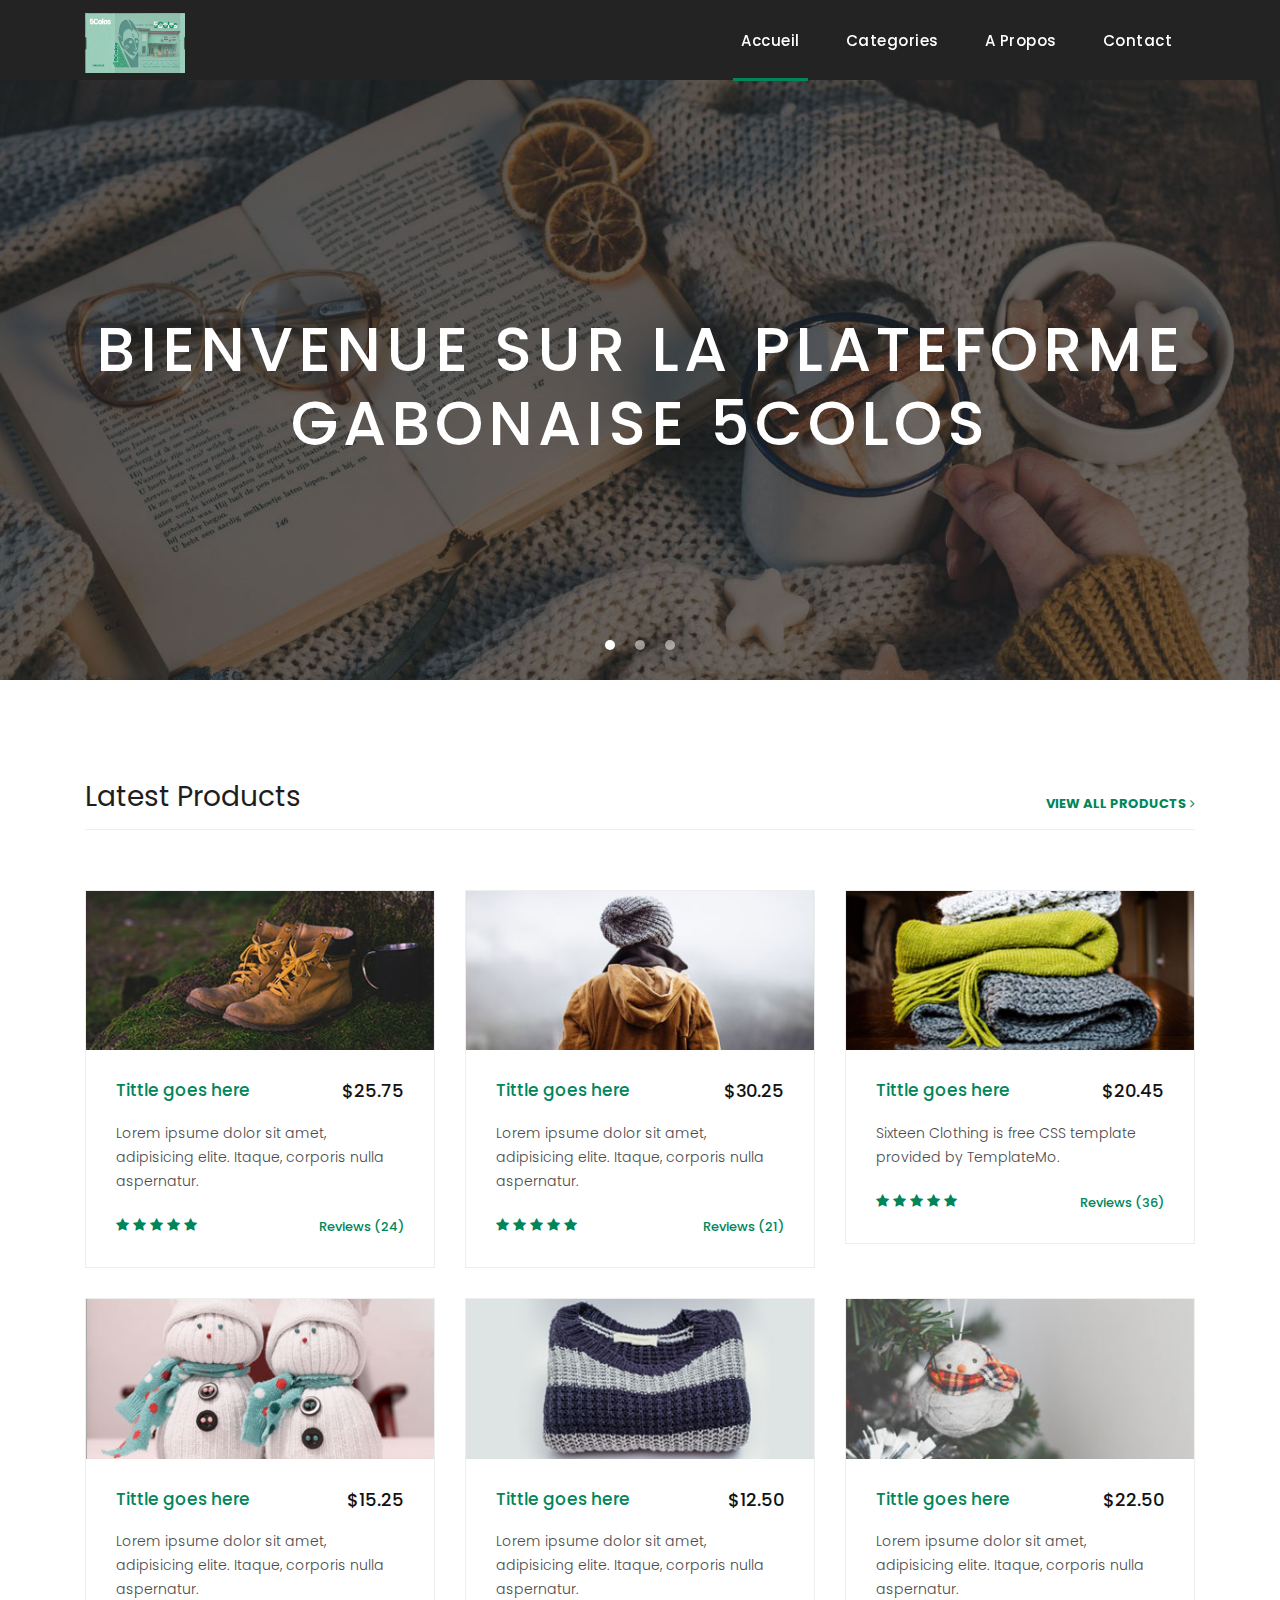
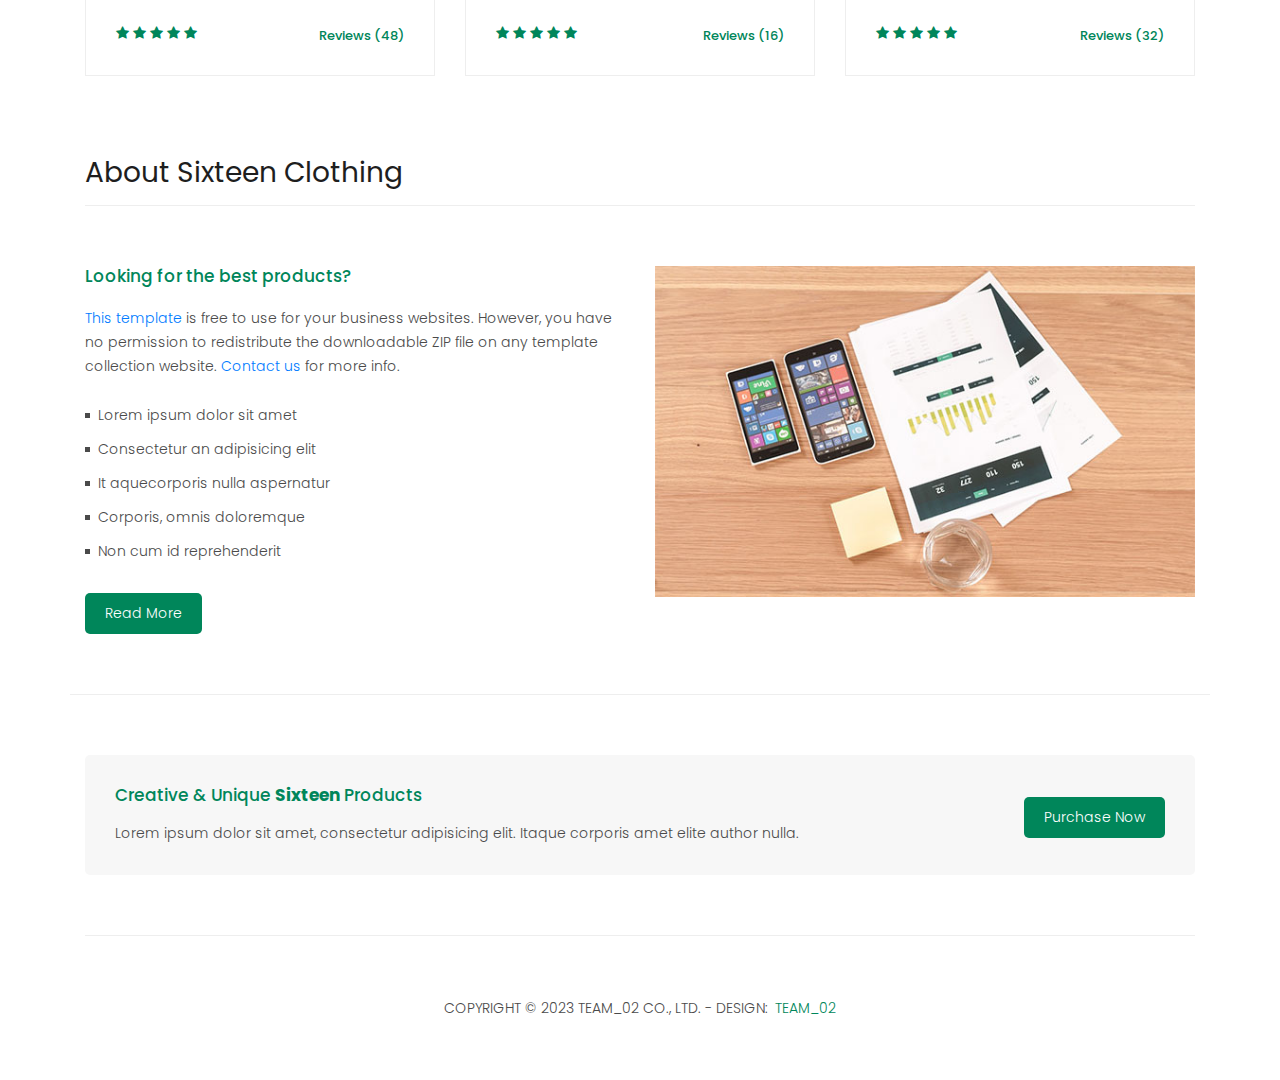
<file: index.html>
<!DOCTYPE html>
<html lang="en">

  <head>

    <meta charset="utf-8">
    <meta name="viewport" content="width=device-width, initial-scale=1, shrink-to-fit=no">
    <meta name="description" content="">
    <meta name="author" content="">
    <link href="https://fonts.googleapis.com/css?family=Poppins:100,200,300,400,500,600,700,800,900&display=swap" rel="stylesheet">

    <title>5colos</title>

    <!-- Bootstrap core CSS -->
    <link href="vendor/bootstrap/css/bootstrap.min.css" rel="stylesheet">
<!--

TemplateMo 546 Sixteen Clothing

https://templatemo.com/tm-546-sixteen-clothing

-->

    <!-- Additional CSS Files -->
    <link rel="stylesheet" href="assets/css/fontawesome.css">
    <link rel="stylesheet" href="assets/css/templatemo-sixteen.css">
    <link rel="stylesheet" href="assets/css/owl.css">

  </head>

  <body>

    <!-- ***** Preloader Start ***** -->
    <div id="preloader">
        <div class="jumper">
            <div></div>
            <div></div>
            <div></div>
        </div>
    </div>  
    <!-- ***** Preloader End ***** -->

    <!-- Header -->
    <header class="">
      <nav class="navbar navbar-expand-lg">
        <div class="container">
          <a class="navbar-brand" href="index.html"><h2><img src="assets/images/5colos_copie-removebg-preview.png" width="100"  height="60"></h2></a>
          <button class="navbar-toggler" type="button" data-toggle="collapse" data-target="#navbarResponsive" aria-controls="navbarResponsive" aria-expanded="false" aria-label="Toggle navigation">
            <span class="navbar-toggler-icon"></span>
          </button>
          <div class="collapse navbar-collapse" id="navbarResponsive">
            <ul class="navbar-nav ml-auto">
              <li class="nav-item active">
                <a class="nav-link" href="index.html">Accueil
                  <span class="sr-only">(current)</span>
                </a>
              </li> 
              <li class="nav-item">
                <a class="nav-link" href="products.html">categories</a>
              </li>
              <li class="nav-item">
                <a class="nav-link" href="about.html">A propos</a>
              </li>
              <li class="nav-item">
                <a class="nav-link" href="contact.html">Contact</a>
              </li>
            </ul>
          </div>
        </div>
      </nav>
    </header>

    <!-- Page Content -->
    <!-- Banner Starts Here -->
    <div class="banner header-text">
      <div class="owl-banner owl-carousel">
        <div class="banner-item-01">
          <div class="text-content">
            <h4></h4>
            <h2>Bienvenue sur la plateforme gabonaise 5colos</h2>
          </div>
        </div>
        <div class="banner-item-02">
          <div class="text-content">
            <h4>Flash Deals</h4>
            <h2>Get your best products</h2>
          </div>
        </div>
        <div class="banner-item-03">
          <div class="text-content">
            <h4>Last Minute</h4>
            <h2>Grab last minute deals</h2>
          </div>
        </div>
      </div>
    </div>
    <!-- Banner Ends Here -->

    <div class="latest-products">
      <div class="container">
        <div class="row">
          <div class="col-md-12">
            <div class="section-heading">
              <h2>Latest Products</h2>
              <a href="products.html">view all products <i class="fa fa-angle-right"></i></a>
            </div>
          </div>
          <div class="col-md-4">
            <div class="product-item">
              <a href="#"><img src="assets/images/product_01.jpg" alt=""></a>
              <div class="down-content">
                <a href="#"><h4>Tittle goes here</h4></a>
                <h6>$25.75</h6>
                <p>Lorem ipsume dolor sit amet, adipisicing elite. Itaque, corporis nulla aspernatur.</p>
                <ul class="stars">
                  <li><i class="fa fa-star"></i></li>
                  <li><i class="fa fa-star"></i></li>
                  <li><i class="fa fa-star"></i></li>
                  <li><i class="fa fa-star"></i></li>
                  <li><i class="fa fa-star"></i></li>
                </ul>
                <span>Reviews (24)</span>
              </div>
            </div>
          </div>
          <div class="col-md-4">
            <div class="product-item">
              <a href="#"><img src="assets/images/product_02.jpg" alt=""></a>
              <div class="down-content">
                <a href="#"><h4>Tittle goes here</h4></a>
                <h6>$30.25</h6>
                <p>Lorem ipsume dolor sit amet, adipisicing elite. Itaque, corporis nulla aspernatur.</p>
                <ul class="stars">
                  <li><i class="fa fa-star"></i></li>
                  <li><i class="fa fa-star"></i></li>
                  <li><i class="fa fa-star"></i></li>
                  <li><i class="fa fa-star"></i></li>
                  <li><i class="fa fa-star"></i></li>
                </ul>
                <span>Reviews (21)</span>
              </div>
            </div>
          </div>
          <div class="col-md-4">
            <div class="product-item">
              <a href="#"><img src="assets/images/product_03.jpg" alt=""></a>
              <div class="down-content">
                <a href="#"><h4>Tittle goes here</h4></a>
                <h6>$20.45</h6>
                <p>Sixteen Clothing is free CSS template provided by TemplateMo.</p>
                <ul class="stars">
                  <li><i class="fa fa-star"></i></li>
                  <li><i class="fa fa-star"></i></li>
                  <li><i class="fa fa-star"></i></li>
                  <li><i class="fa fa-star"></i></li>
                  <li><i class="fa fa-star"></i></li>
                </ul>
                <span>Reviews (36)</span>
              </div>
            </div>
          </div>
          <div class="col-md-4">
            <div class="product-item">
              <a href="#"><img src="assets/images/product_04.jpg" alt=""></a>
              <div class="down-content">
                <a href="#"><h4>Tittle goes here</h4></a>
                <h6>$15.25</h6>
                <p>Lorem ipsume dolor sit amet, adipisicing elite. Itaque, corporis nulla aspernatur.</p>
                <ul class="stars">
                  <li><i class="fa fa-star"></i></li>
                  <li><i class="fa fa-star"></i></li>
                  <li><i class="fa fa-star"></i></li>
                  <li><i class="fa fa-star"></i></li>
                  <li><i class="fa fa-star"></i></li>
                </ul>
                <span>Reviews (48)</span>
              </div>
            </div>
          </div>
          <div class="col-md-4">
            <div class="product-item">
              <a href="#"><img src="assets/images/product_05.jpg" alt=""></a>
              <div class="down-content">
                <a href="#"><h4>Tittle goes here</h4></a>
                <h6>$12.50</h6>
                <p>Lorem ipsume dolor sit amet, adipisicing elite. Itaque, corporis nulla aspernatur.</p>
                <ul class="stars">
                  <li><i class="fa fa-star"></i></li>
                  <li><i class="fa fa-star"></i></li>
                  <li><i class="fa fa-star"></i></li>
                  <li><i class="fa fa-star"></i></li>
                  <li><i class="fa fa-star"></i></li>
                </ul>
                <span>Reviews (16)</span>
              </div>
            </div>
          </div>
          <div class="col-md-4">
            <div class="product-item">
              <a href="#"><img src="assets/images/product_06.jpg" alt=""></a>
              <div class="down-content">
                <a href="#"><h4>Tittle goes here</h4></a>
                <h6>$22.50</h6>
                <p>Lorem ipsume dolor sit amet, adipisicing elite. Itaque, corporis nulla aspernatur.</p>
                <ul class="stars">
                  <li><i class="fa fa-star"></i></li>
                  <li><i class="fa fa-star"></i></li>
                  <li><i class="fa fa-star"></i></li>
                  <li><i class="fa fa-star"></i></li>
                  <li><i class="fa fa-star"></i></li>
                </ul>
                <span>Reviews (32)</span>
              </div>
            </div>
          </div>
        </div>
      </div>
    </div>

    <div class="best-features">
      <div class="container">
        <div class="row">
          <div class="col-md-12">
            <div class="section-heading">
              <h2>About Sixteen Clothing</h2>
            </div>
          </div>
          <div class="col-md-6">
            <div class="left-content">
              <h4>Looking for the best products?</h4>
              <p><a rel="nofollow" href="https://templatemo.com/tm-546-sixteen-clothing" target="_parent">This template</a> is free to use for your business websites. However, you have no permission to redistribute the downloadable ZIP file on any template collection website. <a rel="nofollow" href="https://templatemo.com/contact">Contact us</a> for more info.</p>
              <ul class="featured-list">
                <li><a href="#">Lorem ipsum dolor sit amet</a></li>
                <li><a href="#">Consectetur an adipisicing elit</a></li>
                <li><a href="#">It aquecorporis nulla aspernatur</a></li>
                <li><a href="#">Corporis, omnis doloremque</a></li>
                <li><a href="#">Non cum id reprehenderit</a></li>
              </ul>
              <a href="about.html" class="filled-button">Read More</a>
            </div>
          </div>
          <div class="col-md-6">
            <div class="right-image">
              <img src="assets/images/feature-image.jpg" alt="">
            </div>
          </div>
        </div>
      </div>
    </div>


    <div class="call-to-action">
      <div class="container">
        <div class="row">
          <div class="col-md-12">
            <div class="inner-content">
              <div class="row">
                <div class="col-md-8">
                  <h4>Creative &amp; Unique <em>Sixteen</em> Products</h4>
                  <p>Lorem ipsum dolor sit amet, consectetur adipisicing elit. Itaque corporis amet elite author nulla.</p>
                </div>
                <div class="col-md-4">
                  <a href="#" class="filled-button">Purchase Now</a>
                </div>
              </div>
            </div>
          </div>
        </div>
      </div>
    </div>

    
    <footer>
      <div class="container">
        <div class="row">
          <div class="col-md-12">
            <div class="inner-content">
              <p>Copyright &copy; 2023 team_02 Co., Ltd.
            
            - Design: <a rel="nofollow noopener" href="https://templatemo.com" target="_blank">team_02</a></p>
            </div>
          </div>
        </div>
      </div>
    </footer>


    <!-- Bootstrap core JavaScript -->
    <script src="vendor/jquery/jquery.min.js"></script>
    <script src="vendor/bootstrap/js/bootstrap.bundle.min.js"></script>


    <!-- Additional Scripts -->
    <script src="assets/js/custom.js"></script>
    <script src="assets/js/owl.js"></script>
    <script src="assets/js/slick.js"></script>
    <script src="assets/js/isotope.js"></script>
    <script src="assets/js/accordions.js"></script>


    <script language = "text/Javascript"> 
      cleared[0] = cleared[1] = cleared[2] = 0; //set a cleared flag for each field
      function clearField(t){                   //declaring the array outside of the
      if(! cleared[t.id]){                      // function makes it static and global
          cleared[t.id] = 1;  // you could use true and false, but that's more typing
          t.value='';         // with more chance of typos
          t.style.color='#fff';
          }
      }
    </script>


  </body>

</html>
</file>
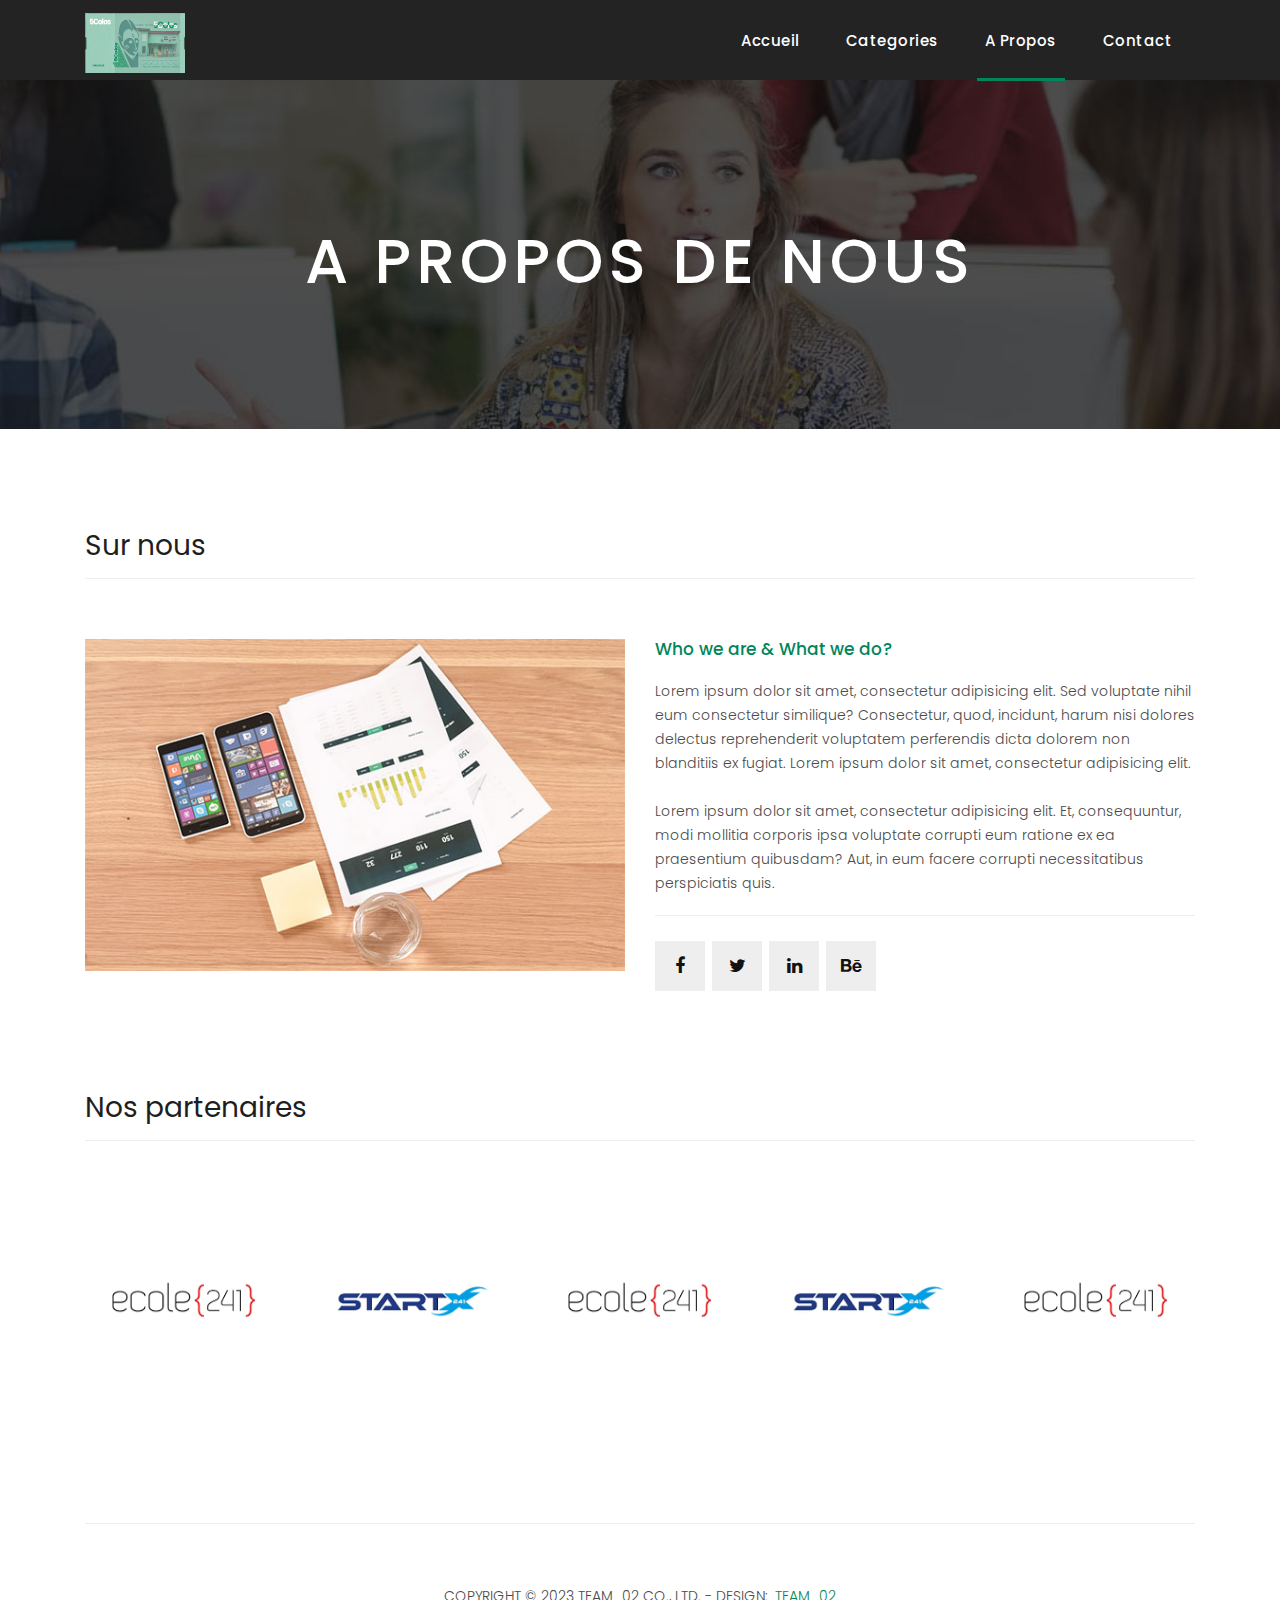
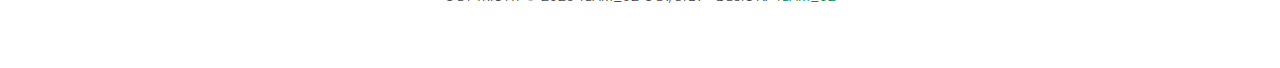
<file: about.html>
<!DOCTYPE html>
<html lang="en">

  <head>

    <meta charset="utf-8">
    <meta name="viewport" content="width=device-width, initial-scale=1, shrink-to-fit=no">
    <meta name="description" content="">
    <meta name="author" content="">
    <link href="https://fonts.googleapis.com/css?family=Poppins:100,200,300,400,500,600,700,800,900&display=swap" rel="stylesheet">

    <title>5colos - About Page</title>

    <!-- Bootstrap core CSS -->
    <link href="vendor/bootstrap/css/bootstrap.min.css" rel="stylesheet">
<!--

TemplateMo 546 Sixteen Clothing

https://templatemo.com/tm-546-sixteen-clothing

-->

    <!-- Additional CSS Files -->
    <link rel="stylesheet" href="assets/css/fontawesome.css">
    <link rel="stylesheet" href="assets/css/templatemo-sixteen.css">
    <link rel="stylesheet" href="assets/css/owl.css">

  </head>

  <body>

    <!-- ***** Preloader Start ***** -->
    <div id="preloader">
        <div class="jumper">
            <div></div>
            <div></div>
            <div></div>
        </div>
    </div>  
    <!-- ***** Preloader End ***** -->

    <!-- Header -->
    <header class="">
      <nav class="navbar navbar-expand-lg">
        <div class="container">
          <a class="navbar-brand" href="index.html"><h2><img src="assets/images/5colos_copie-removebg-preview.png" width="100"  height="60"></h2></a>
          <button class="navbar-toggler" type="button" data-toggle="collapse" data-target="#navbarResponsive" aria-controls="navbarResponsive" aria-expanded="false" aria-label="Toggle navigation">
            <span class="navbar-toggler-icon"></span>
          </button>
          <div class="collapse navbar-collapse" id="navbarResponsive">
            <ul class="navbar-nav ml-auto">
              <li class="nav-item ">
                <a class="nav-link" href="index.html">Accueil
                  <span class="sr-only">(current)</span>
                </a>
              </li> 
              <li class="nav-item">
                <a class="nav-link" href="products.html">categories</a>
              </li>
              <li class="nav-item active">
                <a class="nav-link" href="about.html">A propos</a>
              </li>
              <li class="nav-item">
                <a class="nav-link" href="contact.html">Contact</a>
              </li>
            </ul>
          </div>
        </div>
      </nav>
    </header>

    <!-- Page Content -->
    <div class="page-heading about-heading header-text">
      <div class="container">
        <div class="row">
          <div class="col-md-12">
            <div class="text-content">
              <h4></h4>
              <h2>A propos  de nous</h2>
            </div>
          </div>
        </div>
      </div>
    </div>


    <div class="best-features about-features">
      <div class="container">
        <div class="row">
          <div class="col-md-12">
            <div class="section-heading">
              <h2>Sur nous</h2>
            </div>
          </div>
          <div class="col-md-6">
            <div class="right-image">
              <img src="assets/images/feature-image.jpg" alt="">
            </div>
          </div>
          <div class="col-md-6">
            <div class="left-content">
              <h4>Who we are &amp; What we do?</h4>
              <p>Lorem ipsum dolor sit amet, consectetur adipisicing elit. Sed voluptate nihil eum consectetur similique? Consectetur, quod, incidunt, harum nisi dolores delectus reprehenderit voluptatem perferendis dicta dolorem non blanditiis ex fugiat. Lorem ipsum dolor sit amet, consectetur adipisicing elit.<br><br>Lorem ipsum dolor sit amet, consectetur adipisicing elit. Et, consequuntur, modi mollitia corporis ipsa voluptate corrupti eum ratione ex ea praesentium quibusdam? Aut, in eum facere corrupti necessitatibus perspiciatis quis.</p>
              <ul class="social-icons">
                <li><a href="#"><i class="fa fa-facebook"></i></a></li>
                <li><a href="#"><i class="fa fa-twitter"></i></a></li>
                <li><a href="#"><i class="fa fa-linkedin"></i></a></li>
                <li><a href="#"><i class="fa fa-behance"></i></a></li>
              </ul>
            </div>
          </div>
        </div>
      </div>
    </div>

    
    <!-- <div class="team-members">
      <div class="container">
        <div class="row">
          <div class="col-md-12">
            <div class="section-heading">
              <h2>Our Team Members</h2>
            </div>
          </div>
          <div class="col-md-4">
            <div class="team-member">
              <div class="thumb-container">
                <img src="assets/images/team_01.jpg" alt="">
                <div class="hover-effect">
                  <div class="hover-content">
                    <ul class="social-icons">
                      <li><a href="#"><i class="fa fa-facebook"></i></a></li>
                      <li><a href="#"><i class="fa fa-twitter"></i></a></li>
                      <li><a href="#"><i class="fa fa-linkedin"></i></a></li>
                      <li><a href="#"><i class="fa fa-behance"></i></a></li>
                    </ul>
                  </div>
                </div>
              </div>
              <div class="down-content">
                <h4>Johnny William</h4>
                <span>CO-Founder</span>
                <p>Lorem ipsum dolor sit amet, consectetur adipisicing itaque corporis nulla.</p>
              </div>
            </div>
          </div>
          <div class="col-md-4">
            <div class="team-member">
              <div class="thumb-container">
                <img src="assets/images/team_02.jpg" alt="">
                <div class="hover-effect">
                  <div class="hover-content">
                    <ul class="social-icons">
                      <li><a href="#"><i class="fa fa-facebook"></i></a></li>
                      <li><a href="#"><i class="fa fa-twitter"></i></a></li>
                      <li><a href="#"><i class="fa fa-linkedin"></i></a></li>
                      <li><a href="#"><i class="fa fa-behance"></i></a></li>
                    </ul>
                  </div>
                </div>
              </div>
              <div class="down-content">
                <h4>Karry Pitcher</h4>
                <span>Product Expert</span>
                <p>Lorem ipsum dolor sit amet, consectetur adipisicing itaque corporis nulla.</p>
              </div>
            </div>
          </div>
          <div class="col-md-4">
            <div class="team-member">
              <div class="thumb-container">
                <img src="assets/images/team_03.jpg" alt="">
                <div class="hover-effect">
                  <div class="hover-content">
                    <ul class="social-icons">
                      <li><a href="#"><i class="fa fa-facebook"></i></a></li>
                      <li><a href="#"><i class="fa fa-twitter"></i></a></li>
                      <li><a href="#"><i class="fa fa-linkedin"></i></a></li>
                      <li><a href="#"><i class="fa fa-behance"></i></a></li>
                    </ul>
                  </div>
                </div>
              </div>
              <div class="down-content">
                <h4>Michael Soft</h4>
                <span>Chief Marketing</span>
                <p>Lorem ipsum dolor sit amet, consectetur adipisicing itaque corporis nulla.</p>
              </div>
            </div>
          </div>
          <div class="col-md-4">
            <div class="team-member">
              <div class="thumb-container">
                <img src="assets/images/team_04.jpg" alt="">
                <div class="hover-effect">
                  <div class="hover-content">
                    <ul class="social-icons">
                      <li><a href="#"><i class="fa fa-facebook"></i></a></li>
                      <li><a href="#"><i class="fa fa-twitter"></i></a></li>
                      <li><a href="#"><i class="fa fa-linkedin"></i></a></li>
                      <li><a href="#"><i class="fa fa-behance"></i></a></li>
                    </ul>
                  </div>
                </div>
              </div>
              <div class="down-content">
                <h4>Mary Cool</h4>
                <span>Product Specialist</span>
                <p>Lorem ipsum dolor sit amet, consectetur adipisicing itaque corporis nulla.</p>
              </div>
            </div>
          </div>
          <div class="col-md-4">
            <div class="team-member">
              <div class="thumb-container">
                <img src="assets/images/team_05.jpg" alt="">
                <div class="hover-effect">
                  <div class="hover-content">
                    <ul class="social-icons">
                      <li><a href="#"><i class="fa fa-facebook"></i></a></li>
                      <li><a href="#"><i class="fa fa-twitter"></i></a></li>
                      <li><a href="#"><i class="fa fa-linkedin"></i></a></li>
                      <li><a href="#"><i class="fa fa-behance"></i></a></li>
                    </ul>
                  </div>
                </div>
              </div>
              <div class="down-content">
                <h4>George Walker</h4>
                <span>Product Photographer</span>
                <p>Lorem ipsum dolor sit amet, consectetur adipisicing itaque corporis nulla.</p>
              </div>
            </div>
          </div>
          <div class="col-md-4">
            <div class="team-member">
              <div class="thumb-container">
                <img src="assets/images/team_06.jpg" alt="">
                <div class="hover-effect">
                  <div class="hover-content">
                    <ul class="social-icons">
                      <li><a href="#"><i class="fa fa-facebook"></i></a></li>
                      <li><a href="#"><i class="fa fa-twitter"></i></a></li>
                      <li><a href="#"><i class="fa fa-linkedin"></i></a></li>
                      <li><a href="#"><i class="fa fa-behance"></i></a></li>
                    </ul>
                  </div>
                </div>
              </div>
              <div class="down-content">
                <h4>Kate Town</h4>
                <span>General Manager</span>
                <p>Lorem ipsum dolor sit amet, consectetur adipisicing itaque corporis nulla.</p>
              </div>
            </div>
          </div>
        </div>
      </div>
    </div>


    <div class="services">
      <div class="container">
        <div class="row">
          <div class="col-md-4">
            <div class="service-item">
              <div class="icon">
                <i class="fa fa-gear"></i>
              </div>
              <div class="down-content">
                <h4>Product Management</h4>
                <p>Lorem ipsum dolor sit amet, consectetur an adipisicing elit. Itaque, corporis nulla at quia quaerat.</p>
                <a href="#" class="filled-button">Read More</a>
              </div>
            </div>
          </div>
          <div class="col-md-4">
            <div class="service-item">
              <div class="icon">
                <i class="fa fa-gear"></i>
              </div>
              <div class="down-content">
                <h4>Customer Relations</h4>
                <p>Lorem ipsum dolor sit amet, consectetur an adipisicing elit. Itaque, corporis nulla at quia quaerat.</p>
                <a href="#" class="filled-button">Details</a>
              </div>
            </div>
          </div>
          <div class="col-md-4">
            <div class="service-item">
              <div class="icon">
                <i class="fa fa-gear"></i>
              </div>
              <div class="down-content">
                <h4>Global Collection</h4>
                <p>Lorem ipsum dolor sit amet, consectetur an adipisicing elit. Itaque, corporis nulla at quia quaerat.</p>
                <a href="#" class="filled-button">Read More</a>
              </div>
            </div>
          </div>
        </div>
      </div>
    </div> -->


    <div class="happy-clients">
      <div class="container">
        <div class="row">
          <div class="col-md-12">
            <div class="section-heading">
              <h2>Nos partenaires</h2>
            </div>
          </div>
          <div class="col-md-12">
            <div class="owl-clients owl-carousel">
              <div class="client-item">
                <img src="assets/images/ecole-241.png" alt="1">
              </div>
              
              <div class="client-item">
                <img src="assets/images/start-x.png" alt="2">
              </div>
              
              <div class="client-item">
                <img src="assets/images/ecole-241.png" alt="3">
              </div>
              
              <div class="client-item">
                <img src="assets/images/start-x.png" alt="4">
              </div>
              
              <div class="client-item">
                <img src="assets/images/ecole-241.png" alt="5">
              </div>
              
              <div class="client-item">
                <img src="assets/images/start-x.png" alt="6">
              </div>
            </div>
          </div>
        </div>
      </div>
    </div>

    
    <footer>
      <div class="container">
        <div class="row">
          <div class="col-md-12">
            <div class="inner-content">
              <p>Copyright &copy; 2023 team_02 Co., Ltd.
            
            - Design: <a rel="nofollow noopener" href="https://templatemo.com" target="_blank">team_02</a></p>
            </div>
          </div>
        </div>
      </div>
    </footer>


    <!-- Bootstrap core JavaScript -->
    <script src="vendor/jquery/jquery.min.js"></script>
    <script src="vendor/bootstrap/js/bootstrap.bundle.min.js"></script>


    <!-- Additional Scripts -->
    <script src="assets/js/custom.js"></script>
    <script src="assets/js/owl.js"></script>
    <script src="assets/js/slick.js"></script>
    <script src="assets/js/isotope.js"></script>
    <script src="assets/js/accordions.js"></script>


    <script language = "text/Javascript"> 
      cleared[0] = cleared[1] = cleared[2] = 0; //set a cleared flag for each field
      function clearField(t){                   //declaring the array outside of the
      if(! cleared[t.id]){                      // function makes it static and global
          cleared[t.id] = 1;  // you could use true and false, but that's more typing
          t.value='';         // with more chance of typos
          t.style.color='#fff';
          }
      }
    </script>


  </body>

</html>
</file>
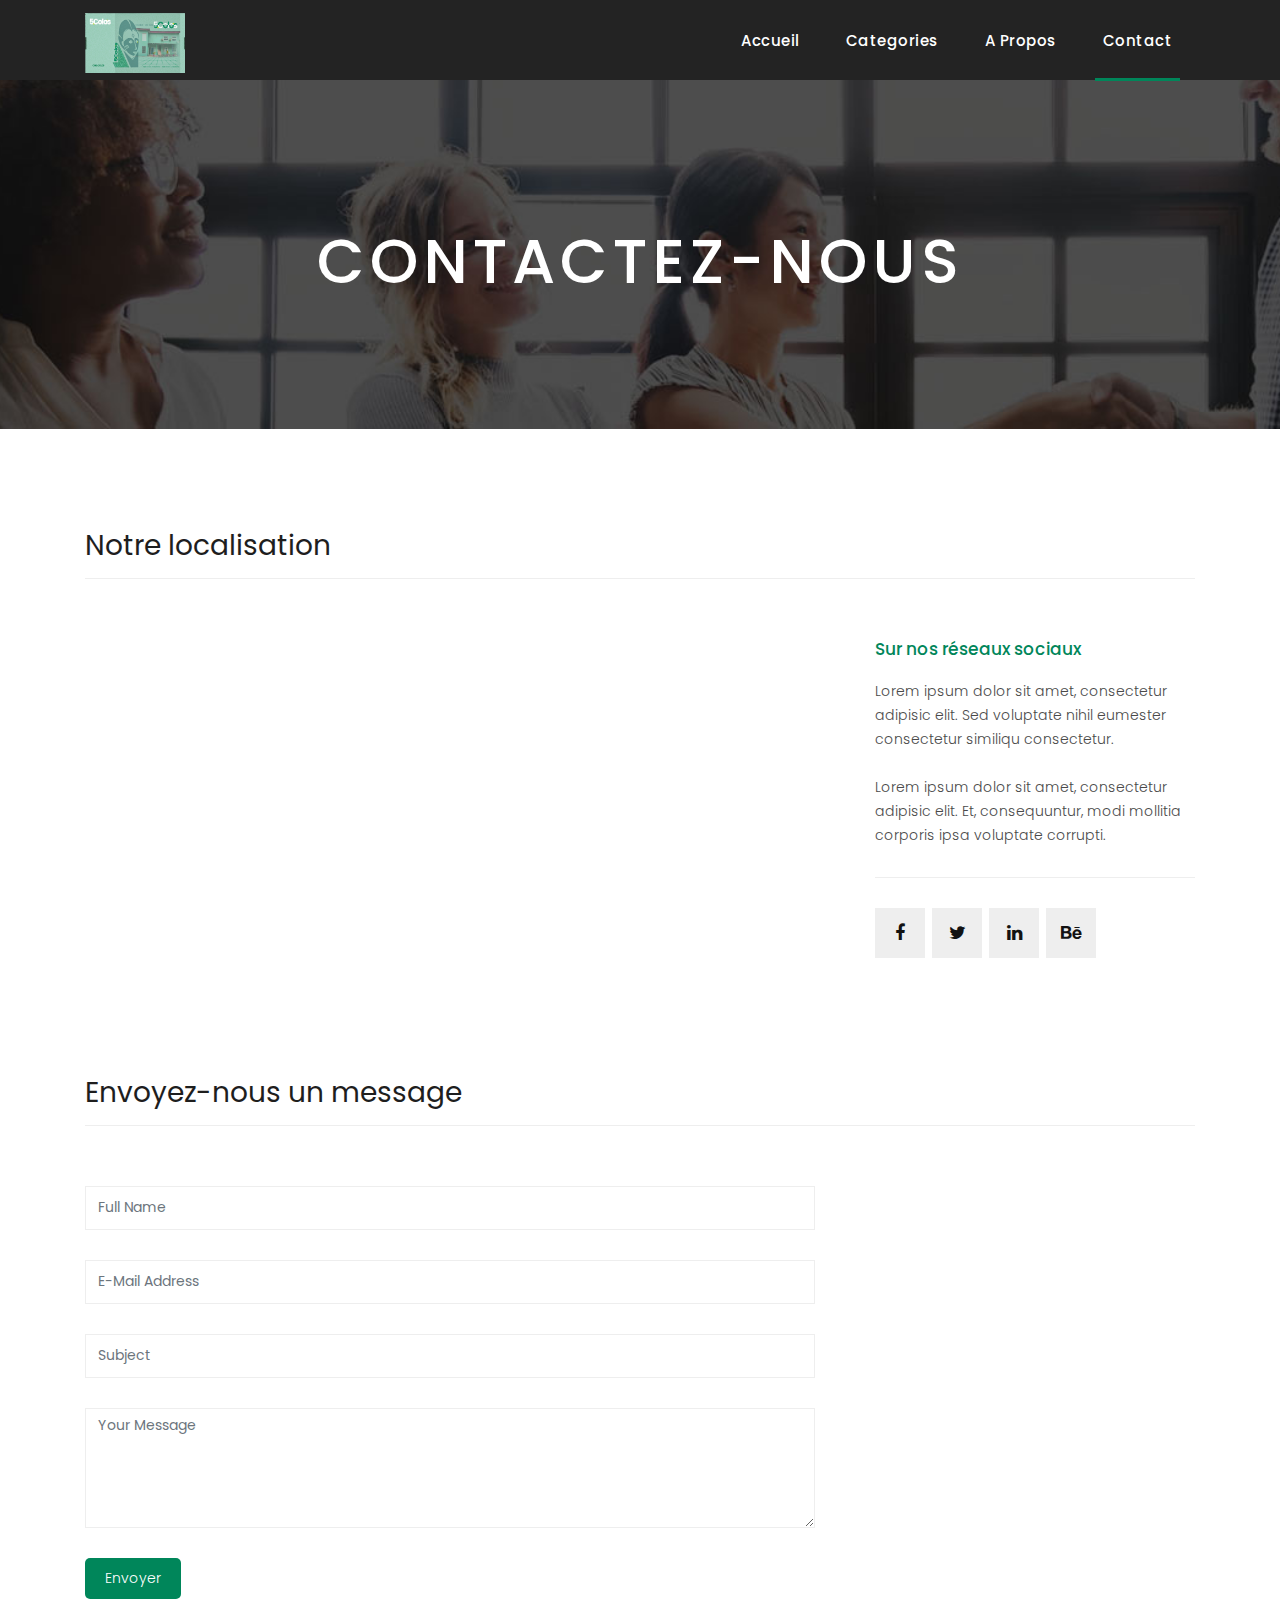
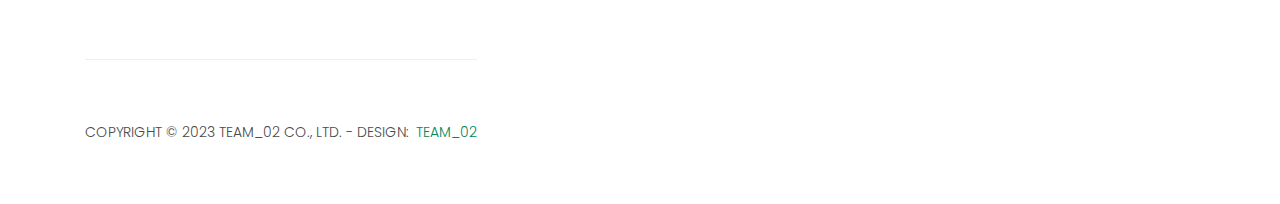
<file: contact.html>
<!DOCTYPE html>
<html lang="fr">

  <head>

    <meta charset="utf-8">
    <meta name="viewport" content="width=device-width, initial-scale=1, shrink-to-fit=no">
    <meta name="description" content="">
    <meta name="author" content="">
    <link href="https://fonts.googleapis.com/css?family=Poppins:100,200,300,400,500,600,700,800,900&display=swap" rel="stylesheet">

    <title>5colos - Contact Page</title>

    <!-- Bootstrap core CSS -->
    <link href="vendor/bootstrap/css/bootstrap.min.css" rel="stylesheet">
<!--

TemplateMo 546 Sixteen Clothing

https://templatemo.com/tm-546-sixteen-clothing

-->

    <!-- Additional CSS Files -->
    <link rel="stylesheet" href="assets/css/fontawesome.css">
    <link rel="stylesheet" href="assets/css/templatemo-sixteen.css">
    <link rel="stylesheet" href="assets/css/owl.css">

  </head>

  <body>

    <!-- ***** Preloader Start ***** -->
    <div id="preloader">
        <div class="jumper">
            <div></div>
            <div></div>
            <div></div>
        </div>
    </div>  
    <!-- ***** Preloader End ***** -->

    <!-- Header -->
    <header class="">
      <nav class="navbar navbar-expand-lg">
        <div class="container">
          <a class="navbar-brand" href="index.html"><h2><img src="assets/images/5colos_copie-removebg-preview.png" width="100"  height="60"></h2></a>
          <button class="navbar-toggler" type="button" data-toggle="collapse" data-target="#navbarResponsive" aria-controls="navbarResponsive" aria-expanded="false" aria-label="Toggle navigation">
            <span class="navbar-toggler-icon"></span>
          </button>
          <div class="collapse navbar-collapse" id="navbarResponsive">
            <ul class="navbar-nav ml-auto">
              <li class="nav-item">
                <a class="nav-link" href="index.html">Accueil
                </a>
              </li> 
              <li class="nav-item">
                <a class="nav-link" href="products.html">categories</a>
              </li>
              <li class="nav-item">
                <a class="nav-link" href="about.html">A propos</a>
              </li>
              <li class="nav-item active">
                <a class="nav-link" href="contact.html">Contact</a>
              </li>
            </ul>
          </div>
        </div>
      </nav>
    </header>

    <!-- Page Content -->
    <div class="page-heading contact-heading header-text">
      <div class="container">
        <div class="row">
          <div class="col-md-12">
            <div class="text-content">
              <h4></h4>
              <h2>Contactez-nous</h2>
            </div>
          </div>
        </div>
      </div>
    </div>


    <div class="find-us">
      <div class="container">
        <div class="row">
          <div class="col-md-12">
            <div class="section-heading">
              <h2>Notre localisation</h2>
            </div>
          </div>
          <div class="col-md-8">
<!-- How to change your own map point
	1. Go to Google Maps
	2. Click on your location point
	3. Click "Share" and choose "Embed map" tab
	4. Copy only URL and paste it within the src="" field below
-->
            <div id="map">
              <iframe src="https://maps.google.com/maps?q=Av.+L%C3%BAcio+Costa,+Rio+de+Janeiro+-+RJ,+Brazil&t=&z=13&ie=UTF8&iwloc=&output=embed" width="100%" height="330px" frameborder="0" style="border:0" allowfullscreen></iframe>
            </div>
          </div>
          <div class="col-md-4">
            <div class="left-content">
              <h4>Sur nos réseaux sociaux</h4>
              <p>Lorem ipsum dolor sit amet, consectetur adipisic elit. Sed voluptate nihil eumester consectetur similiqu consectetur.<br><br>Lorem ipsum dolor sit amet, consectetur adipisic elit. Et, consequuntur, modi mollitia corporis ipsa voluptate corrupti.</p>
              <ul class="social-icons">
                <li><a href="#"><i class="fa fa-facebook"></i></a></li>
                <li><a href="#"><i class="fa fa-twitter"></i></a></li>
                <li><a href="#"><i class="fa fa-linkedin"></i></a></li>
                <li><a href="#"><i class="fa fa-behance"></i></a></li>
              </ul>
            </div>
          </div>
        </div>
      </div>
    </div>

    
    <div class="send-message">
      <div class="container">
        <div class="row">
          <div class="col-md-12">
            <div class="section-heading">
              <h2>Envoyez-nous un message</h2>
            </div>
          </div>
          <div class="col-md-8">
            <div class="contact-form">
              <form id="contact" action="" method="post">
                <div class="row">
                  <div class="col-lg-12 col-md-12 col-sm-12">
                    <fieldset>
                      <input name="name" type="text" class="form-control" id="name" placeholder="Full Name" required="">
                    </fieldset>
                  </div>
                  <div class="col-lg-12 col-md-12 col-sm-12">
                    <fieldset>
                      <input name="email" type="text" class="form-control" id="email" placeholder="E-Mail Address" required="">
                    </fieldset>
                  </div>
                  <div class="col-lg-12 col-md-12 col-sm-12">
                    <fieldset>
                      <input name="subject" type="text" class="form-control" id="subject" placeholder="Subject" required="">
                    </fieldset>
                  </div>
                  <div class="col-lg-12">
                    <fieldset>
                      <textarea name="message" rows="6" class="form-control" id="message" placeholder="Your Message" required=""></textarea>
                    </fieldset>
                  </div>
                  <div class="col-lg-12">
                    <fieldset>
                      <button type="submit" id="form-submit" class="filled-button">Envoyer</button>
                    </fieldset>
                  </div>
                </div>
              </form>
            </div>
          </div>
          <!-- <div class="col-md-4">
            <ul class="accordion">
              <li>
                  <a>Accordion Title One</a>
                  <div class="content">
                      <p>Lorem ipsum dolor sit amet, consectetur adipisic elit. Sed voluptate nihil eumester consectetur similiqu consectetur.<br><br>Lorem ipsum dolor sit amet, consectetur adipisic elit. Et, consequuntur, modi mollitia corporis ipsa voluptate corrupti elite.</p>
                  </div>
              </li>
              <li>
                  <a>Second Title Here</a>
                  <div class="content">
                      <p>Lorem ipsum dolor sit amet, consectetur adipisic elit. Sed voluptate nihil eumester consectetur similiqu consectetur.<br><br>Lorem ipsum dolor sit amet, consectetur adipisic elit. Et, consequuntur, modi mollitia corporis ipsa voluptate corrupti elite.</p>
                  </div>
              </li>
              <li>
                  <a>Accordion Title Three</a>
                  <div class="content">
                      <p>Lorem ipsum dolor sit amet, consectetur adipisic elit. Sed voluptate nihil eumester consectetur similiqu consectetur.<br><br>Lorem ipsum dolor sit amet, consectetur adipisic elit. Et, consequuntur, modi mollitia corporis ipsa voluptate corrupti elite.</p>
                  </div>
              </li>
              <li>
                  <a>Fourth Accordion Title</a>
                  <div class="content">
                      <p>Lorem ipsum dolor sit amet, consectetur adipisic elit. Sed voluptate nihil eumester consectetur similiqu consectetur.<br><br>Lorem ipsum dolor sit amet, consectetur adipisic elit. Et, consequuntur, modi mollitia corporis ipsa voluptate corrupti elite.</p>
                  </div>
              </li>
            </ul>
          </div>
        </div>
      </div>
    </div> -->

    <!-- <div class="happy-clients">
      <div class="container">
        <div class="row">
          <div class="col-md-12">
            <div class="section-heading">
              <h2>Nos partenaires</h2>
            </div>
          </div>
          <div class="col-md-12">
            <div class="owl-clients owl-carousel">
              <div class="client-item">
                <img src="assets/images/ecole-241.png" alt="1">
              </div>
              
              <div class="client-item">
                <img src="assets/images/start-x.png" alt="2">
              </div>
              
              <div class="client-item">
                <img src="assets/images/ecole-241.png" alt="3">
              </div>
              
              <div class="client-item">
                <img src="assets/images/start-x.png" alt="4">
              </div>
              
              <div class="client-item">
                <img src="assets/images/ecole-241.png" alt="5">
              </div>
              
              <div class="client-item">
                <img src="assets/images/start-x.png" alt="6">
              </div>
            </div>
          </div>
        </div>
      </div>
    </div> -->

    
    <footer>
      <div class="container">
        <div class="row">
          <div class="col-md-12">
            <div class="inner-content">
              <p>Copyright &copy; 2023 team_02 Co., Ltd.
            
            - Design: <a rel="nofollow noopener" href="https://templatemo.com" target="_blank">team_02</a></p>
            </div>
          </div>
        </div>
      </div>
    </footer>


    <!-- Bootstrap core JavaScript -->
    <script src="vendor/jquery/jquery.min.js"></script>
    <script src="vendor/bootstrap/js/bootstrap.bundle.min.js"></script>


    <!-- Additional Scripts -->
    <script src="assets/js/custom.js"></script>
    <script src="assets/js/owl.js"></script>
    <script src="assets/js/slick.js"></script>
    <script src="assets/js/isotope.js"></script>
    <script src="assets/js/accordions.js"></script>


    <script language = "text/Javascript"> 
      cleared[0] = cleared[1] = cleared[2] = 0; //set a cleared flag for each field
      function clearField(t){                   //declaring the array outside of the
      if(! cleared[t.id]){                      // function makes it static and global
          cleared[t.id] = 1;  // you could use true and false, but that's more typing
          t.value='';         // with more chance of typos
          t.style.color='#fff';
          }
      }
    </script>


  </body>

</html>
</file>
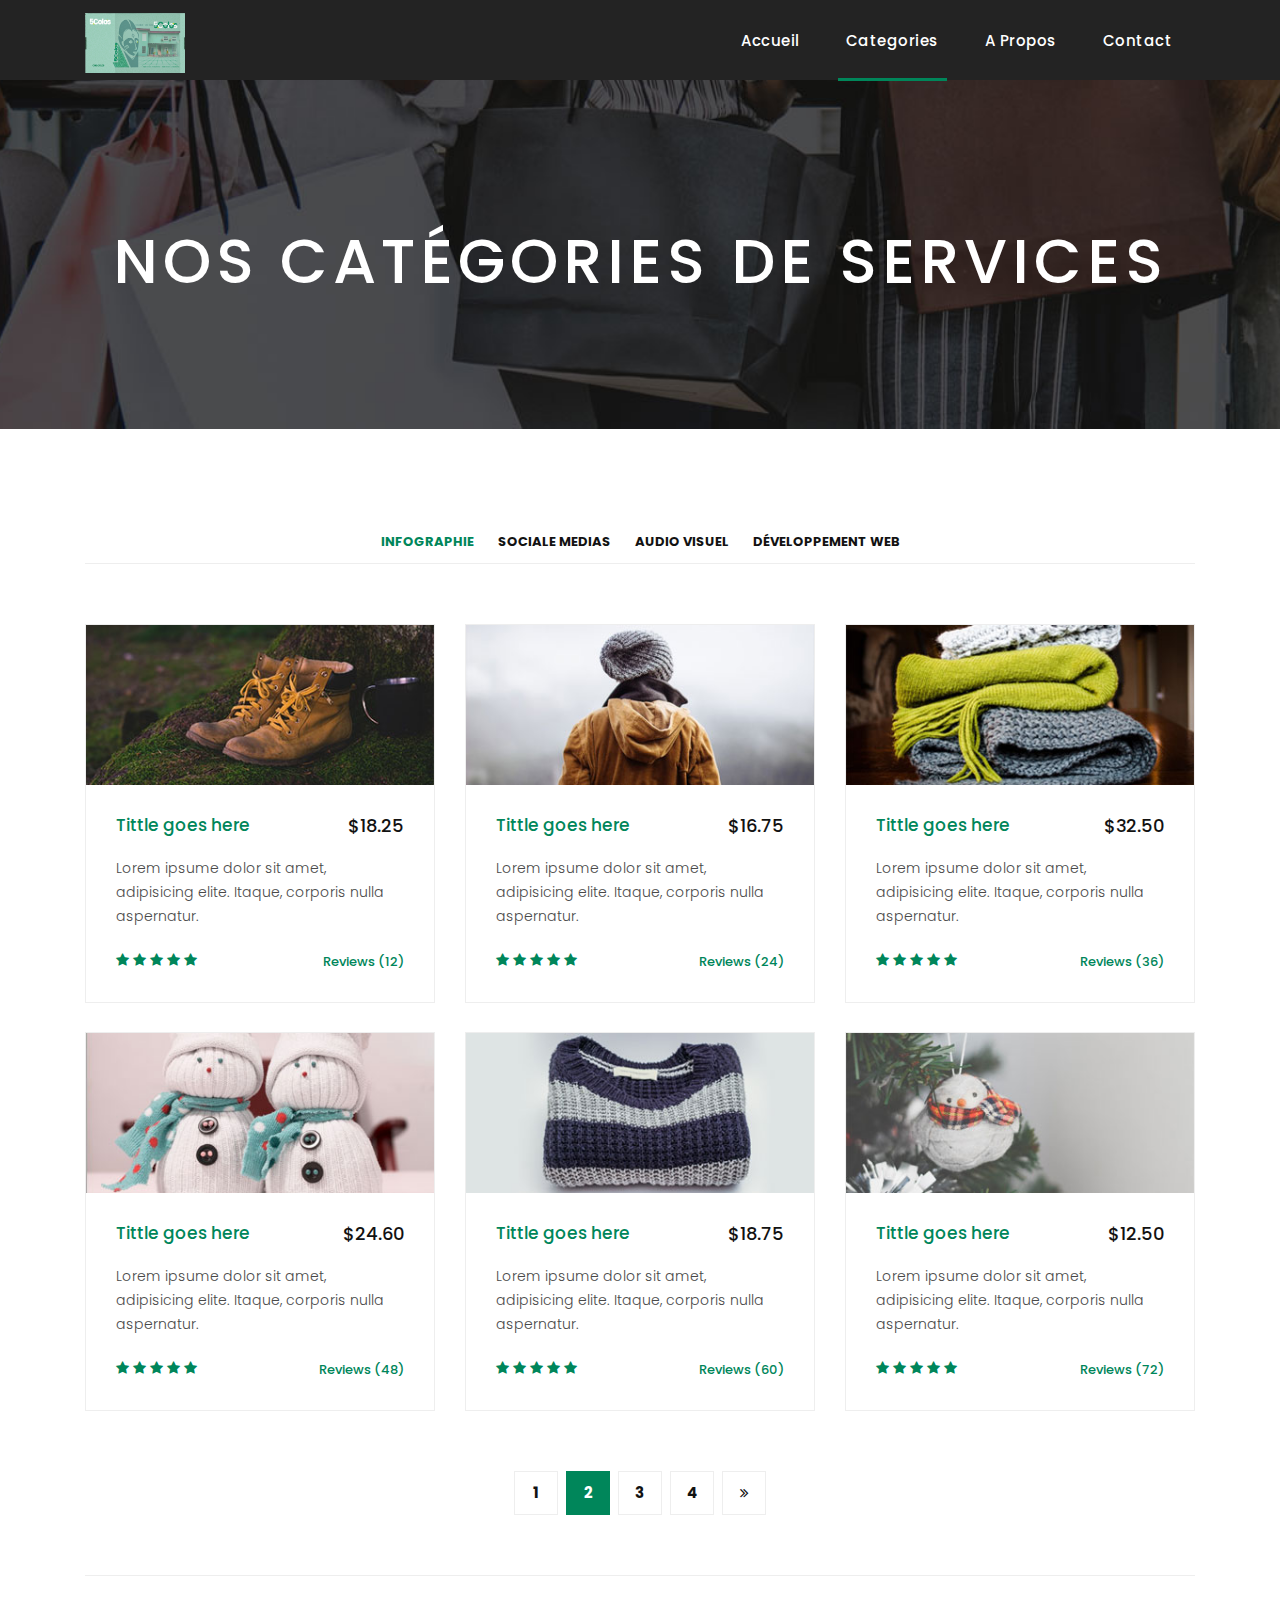
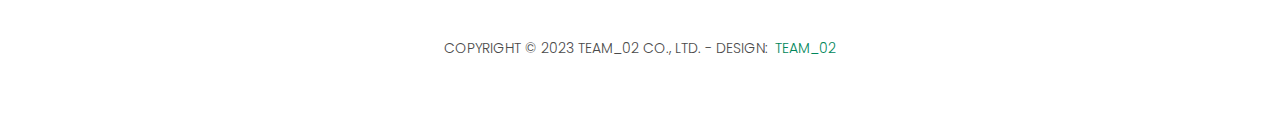
<file: products.html>
<!DOCTYPE html>
<html lang="en">

  <head>

    <meta charset="utf-8">
    <meta name="viewport" content="width=device-width, initial-scale=1, shrink-to-fit=no">
    <meta name="description" content="">
    <meta name="author" content="">
    <link href="https://fonts.googleapis.com/css?family=Poppins:100,200,300,400,500,600,700,800,900&display=swap" rel="stylesheet">

    <title>Sixteen Clothing Products</title>

    <!-- Bootstrap core CSS -->
    <link href="vendor/bootstrap/css/bootstrap.min.css" rel="stylesheet">
<!--

TemplateMo 546 Sixteen Clothing

https://templatemo.com/tm-546-sixteen-clothing

-->

    <!-- Additional CSS Files -->
    <link rel="stylesheet" href="assets/css/fontawesome.css">
    <link rel="stylesheet" href="assets/css/templatemo-sixteen.css">
    <link rel="stylesheet" href="assets/css/owl.css">

  </head>

  <body>

    <!-- ***** Preloader Start ***** -->
    <div id="preloader">
        <div class="jumper">
            <div></div>
            <div></div>
            <div></div>
        </div>
    </div>  
    <!-- ***** Preloader End ***** -->

    <!-- Header -->
    <header class="">
      <nav class="navbar navbar-expand-lg">
        <div class="container">
          <a class="navbar-brand" href="index.html"><h2><img src="assets/images/5colos_copie-removebg-preview.png" width="100"  height="60"></h2></a>
          <button class="navbar-toggler" type="button" data-toggle="collapse" data-target="#navbarResponsive" aria-controls="navbarResponsive" aria-expanded="false" aria-label="Toggle navigation">
            <span class="navbar-toggler-icon"></span>
          </button>
          <div class="collapse navbar-collapse" id="navbarResponsive">
            <ul class="navbar-nav ml-auto">
              <li class="nav-item ">
                <a class="nav-link" href="index.html">Accueil
                </a>
              </li> 
              <li class="nav-item active">
                <a class="nav-link" href="products.html">categories</a>
                <span class="sr-only">(current)</span>
              </li>
              <li class="nav-item">
                <a class="nav-link" href="about.html">A propos</a>
              </li>
              <li class="nav-item">
                <a class="nav-link" href="contact.html">Contact</a>
              </li>
            </ul>
          </div>
        </div>
      </nav>
    </header>

    <!-- Page Content -->
    <div class="page-heading products-heading header-text">
      <div class="container">
        <div class="row">
          <div class="col-md-12">
            <div class="text-content">
              <h4></h4>
              <h2>Nos catégories de services</h2>
            </div>
          </div>
        </div>
      </div>
    </div>

    
    <div class="products">
      <div class="container">
        <div class="row">
          <div class="col-md-12">
            <div class="filters">
              <ul>
                  <li class="active" data-filter="*">Infographie</li>
                  <li data-filter=".des">Sociale medias</li>
                  <li data-filter=".dev">Audio visuel</li>
                  <li data-filter=".gra">Développement web</li>
              </ul>
            </div>
          </div>
          <div class="col-md-12">
            <div class="filters-content">
                <div class="row grid">
                    <div class="col-lg-4 col-md-4 all des">
                      <div class="product-item">
                        <a href="#"><img src="assets/images/product_01.jpg" alt=""></a>
                        <div class="down-content">
                          <a href="#"><h4>Tittle goes here</h4></a>
                          <h6>$18.25</h6>
                          <p>Lorem ipsume dolor sit amet, adipisicing elite. Itaque, corporis nulla aspernatur.</p>
                          <ul class="stars">
                            <li><i class="fa fa-star"></i></li>
                            <li><i class="fa fa-star"></i></li>
                            <li><i class="fa fa-star"></i></li>
                            <li><i class="fa fa-star"></i></li>
                            <li><i class="fa fa-star"></i></li>
                          </ul>
                          <span>Reviews (12)</span>
                        </div>
                      </div>
                    </div>
                    <div class="col-lg-4 col-md-4 all dev">
                      <div class="product-item">
                        <a href="#"><img src="assets/images/product_02.jpg" alt=""></a>
                        <div class="down-content">
                          <a href="#"><h4>Tittle goes here</h4></a>
                          <h6>$16.75</h6>
                          <p>Lorem ipsume dolor sit amet, adipisicing elite. Itaque, corporis nulla aspernatur.</p>
                          <ul class="stars">
                            <li><i class="fa fa-star"></i></li>
                            <li><i class="fa fa-star"></i></li>
                            <li><i class="fa fa-star"></i></li>
                            <li><i class="fa fa-star"></i></li>
                            <li><i class="fa fa-star"></i></li>
                          </ul>
                          <span>Reviews (24)</span>
                        </div>
                      </div>
                    </div>
                    <div class="col-lg-4 col-md-4 all gra">
                      <div class="product-item">
                        <a href="#"><img src="assets/images/product_03.jpg" alt=""></a>
                        <div class="down-content">
                          <a href="#"><h4>Tittle goes here</h4></a>
                          <h6>$32.50</h6>
                          <p>Lorem ipsume dolor sit amet, adipisicing elite. Itaque, corporis nulla aspernatur.</p>
                          <ul class="stars">
                            <li><i class="fa fa-star"></i></li>
                            <li><i class="fa fa-star"></i></li>
                            <li><i class="fa fa-star"></i></li>
                            <li><i class="fa fa-star"></i></li>
                            <li><i class="fa fa-star"></i></li>
                          </ul>
                          <span>Reviews (36)</span>
                        </div>
                      </div>
                    </div>
                    <div class="col-lg-4 col-md-4 all gra">
                      <div class="product-item">
                        <a href="#"><img src="assets/images/product_04.jpg" alt=""></a>
                        <div class="down-content">
                          <a href="#"><h4>Tittle goes here</h4></a>
                          <h6>$24.60</h6>
                          <p>Lorem ipsume dolor sit amet, adipisicing elite. Itaque, corporis nulla aspernatur.</p>
                          <ul class="stars">
                            <li><i class="fa fa-star"></i></li>
                            <li><i class="fa fa-star"></i></li>
                            <li><i class="fa fa-star"></i></li>
                            <li><i class="fa fa-star"></i></li>
                            <li><i class="fa fa-star"></i></li>
                          </ul>
                          <span>Reviews (48)</span>
                        </div>
                      </div>
                    </div>
                    <div class="col-lg-4 col-md-4 all dev">
                      <div class="product-item">
                        <a href="#"><img src="assets/images/product_05.jpg" alt=""></a>
                        <div class="down-content">
                          <a href="#"><h4>Tittle goes here</h4></a>
                          <h6>$18.75</h6>
                          <p>Lorem ipsume dolor sit amet, adipisicing elite. Itaque, corporis nulla aspernatur.</p>
                          <ul class="stars">
                            <li><i class="fa fa-star"></i></li>
                            <li><i class="fa fa-star"></i></li>
                            <li><i class="fa fa-star"></i></li>
                            <li><i class="fa fa-star"></i></li>
                            <li><i class="fa fa-star"></i></li>
                          </ul>
                          <span>Reviews (60)</span>
                        </div>
                      </div>
                    </div>
                    <div class="col-lg-4 col-md-4 all des">
                      <div class="product-item">
                        <a href="#"><img src="assets/images/product_06.jpg" alt=""></a>
                        <div class="down-content">
                          <a href="#"><h4>Tittle goes here</h4></a>
                          <h6>$12.50</h6>
                          <p>Lorem ipsume dolor sit amet, adipisicing elite. Itaque, corporis nulla aspernatur.</p>
                          <ul class="stars">
                            <li><i class="fa fa-star"></i></li>
                            <li><i class="fa fa-star"></i></li>
                            <li><i class="fa fa-star"></i></li>
                            <li><i class="fa fa-star"></i></li>
                            <li><i class="fa fa-star"></i></li>
                          </ul>
                          <span>Reviews (72)</span>
                        </div>
                      </div>
                    </div>
                </div>
            </div>
          </div>
          <div class="col-md-12">
            <ul class="pages">
              <li><a href="#">1</a></li>
              <li class="active"><a href="#">2</a></li>
              <li><a href="#">3</a></li>
              <li><a href="#">4</a></li>
              <li><a href="#"><i class="fa fa-angle-double-right"></i></a></li>
            </ul>
          </div>
        </div>
      </div>
    </div>

    
    <footer>
      <div class="container">
        <div class="row">
          <div class="col-md-12">
            <div class="inner-content">
              <p>Copyright &copy; 2023 team_02 Co., Ltd.
            
            - Design: <a rel="nofollow noopener" href="https://templatemo.com" target="_blank">team_02</a></p>
            </div>
          </div>
        </div>
      </div>
    </footer>


    <!-- Bootstrap core JavaScript -->
    <script src="vendor/jquery/jquery.min.js"></script>
    <script src="vendor/bootstrap/js/bootstrap.bundle.min.js"></script>


    <!-- Additional Scripts -->
    <script src="assets/js/custom.js"></script>
    <script src="assets/js/owl.js"></script>
    <script src="assets/js/slick.js"></script>
    <script src="assets/js/isotope.js"></script>
    <script src="assets/js/accordions.js"></script>


    <script language = "text/Javascript"> 
      cleared[0] = cleared[1] = cleared[2] = 0; //set a cleared flag for each field
      function clearField(t){                   //declaring the array outside of the
      if(! cleared[t.id]){                      // function makes it static and global
          cleared[t.id] = 1;  // you could use true and false, but that's more typing
          t.value='';         // with more chance of typos
          t.style.color='#fff';
          }
      }
    </script>


  </body>

</html>
</file>
<file: assets/css/templatemo-sixteen.css>
/*

TemplateMo 546 Sixteen Clothing

https://templatemo.com/tm-546-sixteen-clothing

*/
body {
  font-family: 'Poppins', sans-serif;
  overflow-x: hidden;
  text-rendering: optimizeLegibility;
  -webkit-font-smoothing: antialiased;
  -moz-osx-font-smoothing: grayscale;
}
p {
	margin-bottom: 0px;
	font-size: 14px;
	font-weight: 300;
	color: #4a4a4a;
	line-height: 24px;
}
a {
	text-decoration: none!important;
}
ul {
	padding: 0;
	margin: 0;
	list-style: none;
}

h1,h2,h3,h4,h5,h6 {
	margin: 0px;
}

ul.social-icons li {
	display: inline-block;
	margin-right: 3px;
}

ul.social-icons li:last-child {
	margin-right: 0px;
}

ul.social-icons li a {
	width: 50px;
	height: 50px;
	display: inline-block;
	line-height: 50px;
	background-color: #eee;
	color: #121212;
	font-size: 18px;
	text-align: center;
	transition: all .3s;
}

ul.social-icons li a:hover {
	background-color: #00865a;
	color: #fff;
}

a.filled-button {
	background-color: #00865a;
	color: #fff;
	font-size: 14px;
	text-transform: capitalize;
	font-weight: 300;
	padding: 10px 20px;
	border-radius: 5px;
	display: inline-block;
	transition: all 0.3s;
}

a.filled-button:hover {
	background-color: #121212;
	color: #fff;
}

.section-heading {
	text-align: left;
	margin-bottom: 60px;
	border-bottom: 1px solid #eee;
}

.section-heading h2 {
	font-size: 28px;
	font-weight: 400;
	color: #1e1e1e;
	margin-bottom: 15px;
}

.products-heading {
	background-image: url(../images/products-heading.jpg);
}

.about-heading {
	background-image: url(../images/about-heading.jpg);
}

.contact-heading {
	background-image: url(../images/contact-heading.jpg);
}

.page-heading {
	padding: 210px 0px 130px 0px;
	text-align: center;
	background-position: center center;
	background-repeat: no-repeat;
	background-size: cover;
}

.page-heading .text-content h4 {
	color: #00865a;
	font-size: 22px;
	text-transform: uppercase;
	font-weight: 700;
	margin-bottom: 15px;
}

.page-heading .text-content h2 {
	color: #fff;
	font-size: 62px;
	text-transform: uppercase;
	letter-spacing: 5px;
}

#preloader {
  overflow: hidden;
  background: #00865a;
  left: 0;
  right: 0;
  top: 0;
  bottom: 0;
  position: fixed;
  z-index: 9999999;
  color: #fff;
}

#preloader .jumper {
  left: 0;
  top: 0;
  right: 0;
  bottom: 0;
  display: block;
  position: absolute;
  margin: auto;
  width: 50px;
  height: 50px;
}

#preloader .jumper > div {
  background-color: #fff;
  width: 10px;
  height: 10px;
  border-radius: 100%;
  -webkit-animation-fill-mode: both;
  animation-fill-mode: both;
  position: absolute;
  opacity: 0;
  width: 50px;
  height: 50px;
  -webkit-animation: jumper 1s 0s linear infinite;
  animation: jumper 1s 0s linear infinite;
}

#preloader .jumper > div:nth-child(2) {
  -webkit-animation-delay: 0.33333s;
  animation-delay: 0.33333s;
}

#preloader .jumper > div:nth-child(3) {
  -webkit-animation-delay: 0.66666s;
  animation-delay: 0.66666s;
}

@-webkit-keyframes jumper {
  0% {
    opacity: 0;
    -webkit-transform: scale(0);
    transform: scale(0);
  }
  5% {
    opacity: 1;
  }
  100% {
    -webkit-transform: scale(1);
    transform: scale(1);
    opacity: 0;
  }
}

@keyframes jumper {
  0% {
    opacity: 0;
    -webkit-transform: scale(0);
    transform: scale(0);
  }
  5% {
    opacity: 1;
  }
  100% {
    opacity: 0;
  }
}


/* Header Style */
header {
	position: absolute;
	z-index: 99999;
	width: 100%;
	height: 80px;
	background-color: #232323;
	-webkit-transition: all 0.3s ease-in-out 0s;
    -moz-transition: all 0.3s ease-in-out 0s;
    -o-transition: all 0.3s ease-in-out 0s;
    transition: all 0.3s ease-in-out 0s;
}
header .navbar {
	padding: 17px 0px;
}
.background-header .navbar {
	padding: 17px 0px;
}
.background-header {
	top: 0;
	position: fixed;
	background-color: #fff!important;
	box-shadow: 0px 1px 10px rgba(0,0,0,0.1);
}
.background-header .navbar-brand h2 {
	color: #121212!important;
}
.background-header .navbar-nav a.nav-link {
	color: #1e1e1e!important;
}
.background-header .navbar-nav .nav-link:hover,
.background-header .navbar-nav .active>.nav-link,
.background-header .navbar-nav .nav-link.active,
.background-header .navbar-nav .nav-link.show,
.background-header .navbar-nav .show>.nav-link {
	color: #00865a!important;
}
.navbar .navbar-brand {
	float: 	left;
	margin-top: -12px;
	outline: none;
}
.navbar .navbar-brand h2 {
	color: #fff;
	text-transform: uppercase;
	font-size: 24px;
	font-weight: 700;
	-webkit-transition: all .3s ease 0s;
    -moz-transition: all .3s ease 0s;
    -o-transition: all .3s ease 0s;
    transition: all .3s ease 0s;
}
.navbar .navbar-brand h2 em {
	font-style: normal;
	color: #00865a;
}
#navbarResponsive {
	z-index: 999;
}
.navbar-collapse {
	text-align: center;
}
.navbar .navbar-nav .nav-item {
	margin: 0px 15px;
}
.navbar .navbar-nav a.nav-link {
	text-transform: capitalize;
	font-size: 15px;
	font-weight: 500;
	letter-spacing: 0.5px;
	color: #fff;
	transition: all 0.5s;
	margin-top: 5px;
}
.navbar .navbar-nav .nav-link:hover,
.navbar .navbar-nav .active>.nav-link,
.navbar .navbar-nav .nav-link.active,
.navbar .navbar-nav .nav-link.show,
.navbar .navbar-nav .show>.nav-link {
	color: #fff;
	padding-bottom: 25px;
	border-bottom: 3px solid #00865a;
}
.navbar .navbar-toggler-icon {
	background-image: none;
}
.navbar .navbar-toggler {
	border-color: #fff;
	background-color: #fff;	
	height: 36px;
	outline: none;
	border-radius: 0px;
	position: absolute;
	right: 30px;
	top: 20px;
}
.navbar .navbar-toggler-icon:after {
	content: '\f0c9';
	color: #00865a;
	font-size: 18px;
	line-height: 26px;
	font-family: 'FontAwesome';
}



/* Banner Style */
.banner {
	position: relative;
	text-align: center;
	padding-top: 80px;
}

.banner-item-01 {
	padding: 300px 0px;
	background-image: url(../images/slide_01.jpg);
	background-size: cover;
	background-repeat: no-repeat;
	background-position: center center;
}

.banner-item-02 {
	padding: 300px 0px;
	background-image: url(../images/slide_02.jpg);
	background-size: cover;
	background-repeat: no-repeat;
	background-position: center center;
}

.banner-item-03 {
	padding: 300px 0px;
	background-image: url(../images/slide_03.jpg);
	background-size: cover;
	background-repeat: no-repeat;
	background-position: center center;
}

.banner .banner-item {
	max-height: 600px;
}

.banner .text-content {
	position: absolute;
	top: 50%;
	transform: translateY(-50%);
	text-align: center;
	width: 100%;
}

.banner .text-content h4 {
	color: #00865a;
	font-size: 22px;
	text-transform: uppercase;
	font-weight: 700;
	margin-bottom: 15px;
}

.banner .text-content h2 {
	color: #fff;
	font-size: 62px;
	text-transform: uppercase;
	letter-spacing: 5px;
}

.owl-banner .owl-dots .owl-dot {
  border-radius: 3px;
}
.owl-banner .owl-dots {
    display: -webkit-box;
    display: -webkit-flex;
    display: -ms-flexbox;
    display: flex;
    -ms-flex-pack: center;
    -webkit-justify-content: center;
    justify-content: center;
    position: absolute;
    left: 50%;
    transform: translateX(-50%);
    bottom: 30px;
}
.owl-banner .owl-dots .owl-dot {
    width: 10px;
    height: 10px;
    border-radius: 50%;
    margin: 0 10px;
    background-color: #fff;
    opacity: 0.5;
}
.owl-banner .owl-dots .owl-dot:focus {
    outline: none
}
.owl-banner .owl-dots .owl-dot.active {
    background-color: #fff;
    opacity: 1;
}



/* Latest Produtcs */

.latest-products {
	margin-top: 100px;
}

.latest-products .section-heading a {
	float: right;
	margin-top: -35px;
	text-transform: uppercase;
	font-size: 13px;
	font-weight: 700;
	color: #00865a;
}

.product-item {
	border: 1px solid #eee;
	margin-bottom: 30px;
}

.product-item .down-content {
	padding: 30px;
	position: relative;
}

.product-item img {
	width: 100%;
	overflow: hidden;
}

.product-item .down-content h4 {
	font-size: 17px;
	color: #00865a;
	margin-bottom: 20px;
}

.product-item .down-content h6 {
	position: absolute;
	top: 30px;
	right: 30px;
	font-size: 18px;
	color: #121212;
}

.product-item .down-content p {
	margin-bottom: 20px;
}

.product-item .down-content ul li {
	display: inline-block;
}

.product-item .down-content ul li i {
	color: #00865a;
	font-size: 14px;
}

.product-item .down-content span {
	position: absolute;
	right: 30px;
	bottom: 30px;
	font-size: 13px;
	color: #00865a;
	font-weight: 500;
}




/* Best Features */

.about-features {
	margin-top: 100px!important;
}

.about-features p {
	border-bottom: 1px solid #eee;
	padding-bottom: 20px;
}

.about-features .container .row {
	padding-bottom: 0px!important;
	border-bottom: none!important;
}

.best-features {
	margin-top: 50px;
}

.best-features .container .row {
	border-bottom: 1px solid #eee;
	padding-bottom: 60px;
}

.best-features img {
	width: 100%;
	overflow: hidden;
}

.best-features h4 {
	font-size: 17px;
	color: #00865a;
	margin-bottom: 20px;
}

.best-features ul.featured-list li {
	display: block;
	margin-bottom: 10px;
}

.best-features p {
	margin-bottom: 25px;
}

.best-features ul.featured-list li a {
	font-size: 14px;
	color: #4a4a4a;
	font-weight: 300;
	transition: all .3s;
	position: relative;
	padding-left: 13px;
}

.best-features ul.featured-list li a:before {
	content: '';
	width: 5px;
	height: 5px;
	display: inline-block;
	background-color: #4a4a4a;
	position: absolute;
	left: 0;
	transition: all .3s;
	top: 8px;
}

.best-features ul.featured-list li a:hover {
	color: #00865a;
}

.best-features ul.featured-list li a:hover::before {
	background-color: #00865a;
}

.best-features .filled-button {
	margin-top: 20px;
}





/* Call To Action */

.call-to-action .inner-content {
	margin-top: 60px;
	padding: 30px;
	background-color: #f7f7f7;
	border-radius: 5px;
}

.call-to-action .inner-content h4 {
	font-size: 17px;
	color: #00865a;
	margin-bottom: 15px;
}

.call-to-action .inner-content em {
	font-style: normal;
	font-weight: 700;
}

.call-to-action .inner-content .col-md-4 {
	text-align: right;
}

.call-to-action .inner-content .filled-button {
	margin-top: 12px;
}




/* Footer */

footer {
	text-align: center;
}

footer .inner-content {
	border-top: 1px solid #eee;
	margin-top: 60px;
	padding: 60px 0px;
}

footer .inner-content p {
	text-transform: uppercase;
}

footer .inner-content p a {
	color: #00865a;
	margin-left: 3px;
}




/* Product Page */

.products {
	margin-top: 100px;
}

.products .filters {
	text-align: center;
	border-bottom: 1px solid #eee;
	padding-bottom: 10px;
	margin-bottom: 60px;
}

.products .filters li {
	text-transform: uppercase;
	font-size: 13px;
	font-weight: 700;
	color: #121212;
	display: inline-block;
	margin: 0px 10px;
	transition: all .3s;
	cursor: pointer;
}

.products .filters ul li.active,
.products .filters ul li:hover {
  color: #00865a;
}

.products ul.pages {
	margin-top: 30px;
	text-align: center;
}

.products ul.pages li {
	display: inline-block;
	margin: 0px 2px;
}

.products ul.pages li a {
	width: 44px;
	height: 44px;
	display: inline-block;
	line-height: 42px;
	border: 1px solid #eee;
	font-size: 15px;
	font-weight: 700;
	color: #121212;
	transition: all .3s;
}

.products ul.pages li a:hover,
.products ul.pages li.active a {
	background-color: #00865a;
	border-color: #00865a;
	color: #fff;
}



/* Team Members */

.team-members {
	margin-top: 100px;
}

.team-member {
	border: 1px solid #eee;
	margin-bottom: 30px;
}

.team-member img {
	width: 100%;
	overflow: hidden;
}

.team-member .down-content {
	padding: 30px;
	text-align: center;
}

.team-member .thumb-container {
	position: relative;
}

.team-member .thumb-container .hover-effect {
	position: absolute;
	background-color: #0086598e;
	top: 0;
	left: 0;
	width: 100%;
	height: 100%;
	opacity: 0;
	visibility: hidden;
	transition: all .5s;
}

.team-member .thumb-container .hover-effect .hover-content {
	position: absolute;
	display: inline-block;
	width: 100%;
	text-align: center;
	top: 50%;
	transform: translateY(-50%);
}

.team-member .thumb-container .hover-effect .hover-content ul.social-icons li a:hover {
	background-color: #fff;
	color: #00865a;
}

.team-member:hover .hover-effect {
	visibility: visible;
	opacity: 1;
}

.team-member .down-content h4 {
	font-size: 17px;
	color: #00865a;
	margin-bottom: 8px;
}

.team-member .down-content span {
	display: block;
	font-size: 13px;
	color: #00865a;
	font-weight: 500;
	margin-bottom: 20px;
}




/* Services */

.services {
	background-image: url(../images/services-bg.jpg);
	background-position: center center;
	background-repeat: no-repeat;
	background-size: cover;
	background-attachment: fixed;
	padding: 100px 0px;
}

.services .service-item {
	text-align: center;
}

.services .service-item .icon {
	background-color: #f7f7f7;
	padding: 40px;
}

.services .service-item .icon i {
	width: 100px;
	height: 100px;
	display: inline-block;
	text-align: center;
	line-height: 100px;
	background-color: #00865a;
	color: #fff;
	font-size: 32px;
}

.services .service-item .down-content {
	background-color: #fff;
	padding: 40px 30px;
}

.services .service-item .down-content h4 {
	font-size: 17px;
	color: #00865a;
	margin-bottom: 20px;
}

.services .service-item .down-content p {
	margin-bottom: 25px;
}




/* Clients */

.happy-clients {
	margin-top: 100px;
	margin-bottom: 40px;
}

.happy-clients .client-item img {
	max-width: 100%;
	overflow: hidden;
	transition: all .3s;
	cursor: pointer;
}

.happy-clients .client-item img:hover {
	opacity: 0.8;
}




/* Find Us */

.find-us {
	margin-top: 100px;
}

.find-us p {
	border-bottom: 1px solid #eee;
	padding-bottom: 30px;
	margin-bottom: 30px;
}

.find-us h4 {
	font-size: 17px;
	color: #00865a;
	margin-bottom: 20px;
}

.find-us .left-content {
	margin-left: 30px;
}



/* Send Message */

.send-message {
	margin-top: 100px;
}

.contact-form input {
	font-size: 14px;
	width: 100%;
	height: 44px;
	display: inline-block;
	line-height: 42px;
	border: 1px solid #eee;
	border-radius: 0px;
	margin-bottom: 30px;
}

.contact-form input:focus {
	box-shadow: none;
	border: 1px solid #eee;
}

.contact-form textarea {
	font-size: 14px;
	width: 100%;
	min-width: 100%;
	min-height: 120px;
	height: 120px;
	max-height: 180px;
	border: 1px solid #eee;
	border-radius: 0px;
	margin-bottom: 30px;
}

.contact-form textarea:focus {
	box-shadow: none;
	border: 1px solid #eee;
}

.contact-form button.filled-button {
	background-color: #00865a;
	color: #fff;
	font-size: 14px;
	text-transform: capitalize;
	font-weight: 300;
	padding: 10px 20px;
	border-radius: 5px;
	display: inline-block;
	transition: all 0.3s;
	border: none;
	outline: none;
	cursor: pointer;
}

.contact-form button.filled-button:hover {
	background-color: #121212;
	color: #fff;
}

.accordion {
	margin-left: 30px;
}

.accordion a {
	cursor: pointer;
	font-size: 17px;
	color: #00865a!important;
	margin-bottom: 20px;
	transition: all .3s;
}

.accordion a:hover {
	color: #00865a!important;
}

.accordion a.active {
  color: #00865a!important;
}

.accordion li .content {
  display: none;
  margin-top: 10px;
}

.accordion li:first-child {
	border-top: 1px solid #eee;
}

.accordion li {
	border-bottom: 1px solid #eee;
	padding: 15px 0px;
}

/* Responsive Style */
@media (max-width: 768px) {
	.banner .text-content {
		width: 90%;
		margin-left: 5%;
	}
	.banner .text-content h4 {
		font-size: 22px;
	}

	.banner .text-content h2 {
		font-size: 36px;
		letter-spacing: 0.5px;
	}
	.banner-item-01,
	.banner-item-02,
	.banner-item-03 {
		padding: 180px 0px;
	}
	.page-heading .text-content h4 {
		font-size: 22px;
	}

	.page-heading .text-content h2 {
		font-size: 36px;
		letter-spacing: 0.5px;
	}
	.latest-products .section-heading a {
		float: none;
		margin-top: 0px;
		display: block;
		margin-bottom: 20px;
	}
	.product-item .down-content h4 {
		margin-bottom: 20px!important;
	}
	.product-item .down-content h6 {
		position: absolute!important;
		top: 30px!important;
		right: 30px!important;
	}
	.product-item .down-content span {
		position: absolute!important;
		right: 30px!important;
		bottom: 30px!important;
	}
	.best-features .left-content {
		margin-bottom: 30px;
	}
	.call-to-action .inner-content {
		text-align: center;
	}
	.call-to-action .inner-content .filled-button {
		text-align: center;
		width: 100%;
		margin-top: 20px;
	}
	.about-features img {
		margin-bottom: 30px;
	}
	.service-item {
		margin-bottom: 30px;
	}
	.find-us #map {
		margin-bottom: 30px;
	}
	.find-us .left-content {
		margin-left: 0px;
	}
	.send-message .accordion {
		margin-top: 30px;
		margin-left: 0px;
	}
}

@media (max-width: 992px) {
	.navbar .navbar-brand {
		position: absolute;
		left: 30px;
		top: 32px;
	}
	.navbar .navbar-brand {
		width: auto;
	}
	.navbar:after {
		display: none;
	}
	#navbarResponsive {
	    z-index: 99999;
	    position: absolute;
	    top: 80px;
	    left: 0;
	    width: 100%;
	    text-align: center;
	    background-color: #fff;
	    box-shadow: 0px 10px 10px rgba(0,0,0,0.1);
	}
	.navbar .navbar-nav .nav-item {
		border-bottom: 1px solid #eee;
	}
	.navbar .navbar-nav .nav-item:last-child {
		border-bottom: none;
	}
	.navbar .navbar-nav a.nav-link {
		padding: 15px 0px;
		color: #1e1e1e!important;
	}
	.navbar .navbar-nav .nav-link:hover,
	.navbar .navbar-nav .active>.nav-link,
	.navbar .navbar-nav .nav-link.active,
	.navbar .navbar-nav .nav-link.show,
	.navbar .navbar-nav .show>.nav-link {
		color: #00865a!important;
		border-bottom: none!important;
		padding-bottom: 15px;
	}
	.product-item .down-content h4 {
		margin-bottom: 10px;
	}
	.product-item .down-content h6 {
		position: relative;
		top: 0;
		right: 0;
		margin-bottom: 20px;
	}
	.product-item .down-content span {
		position: relative;
		right: 0;
		bottom: 0;
	}
}
</file>
